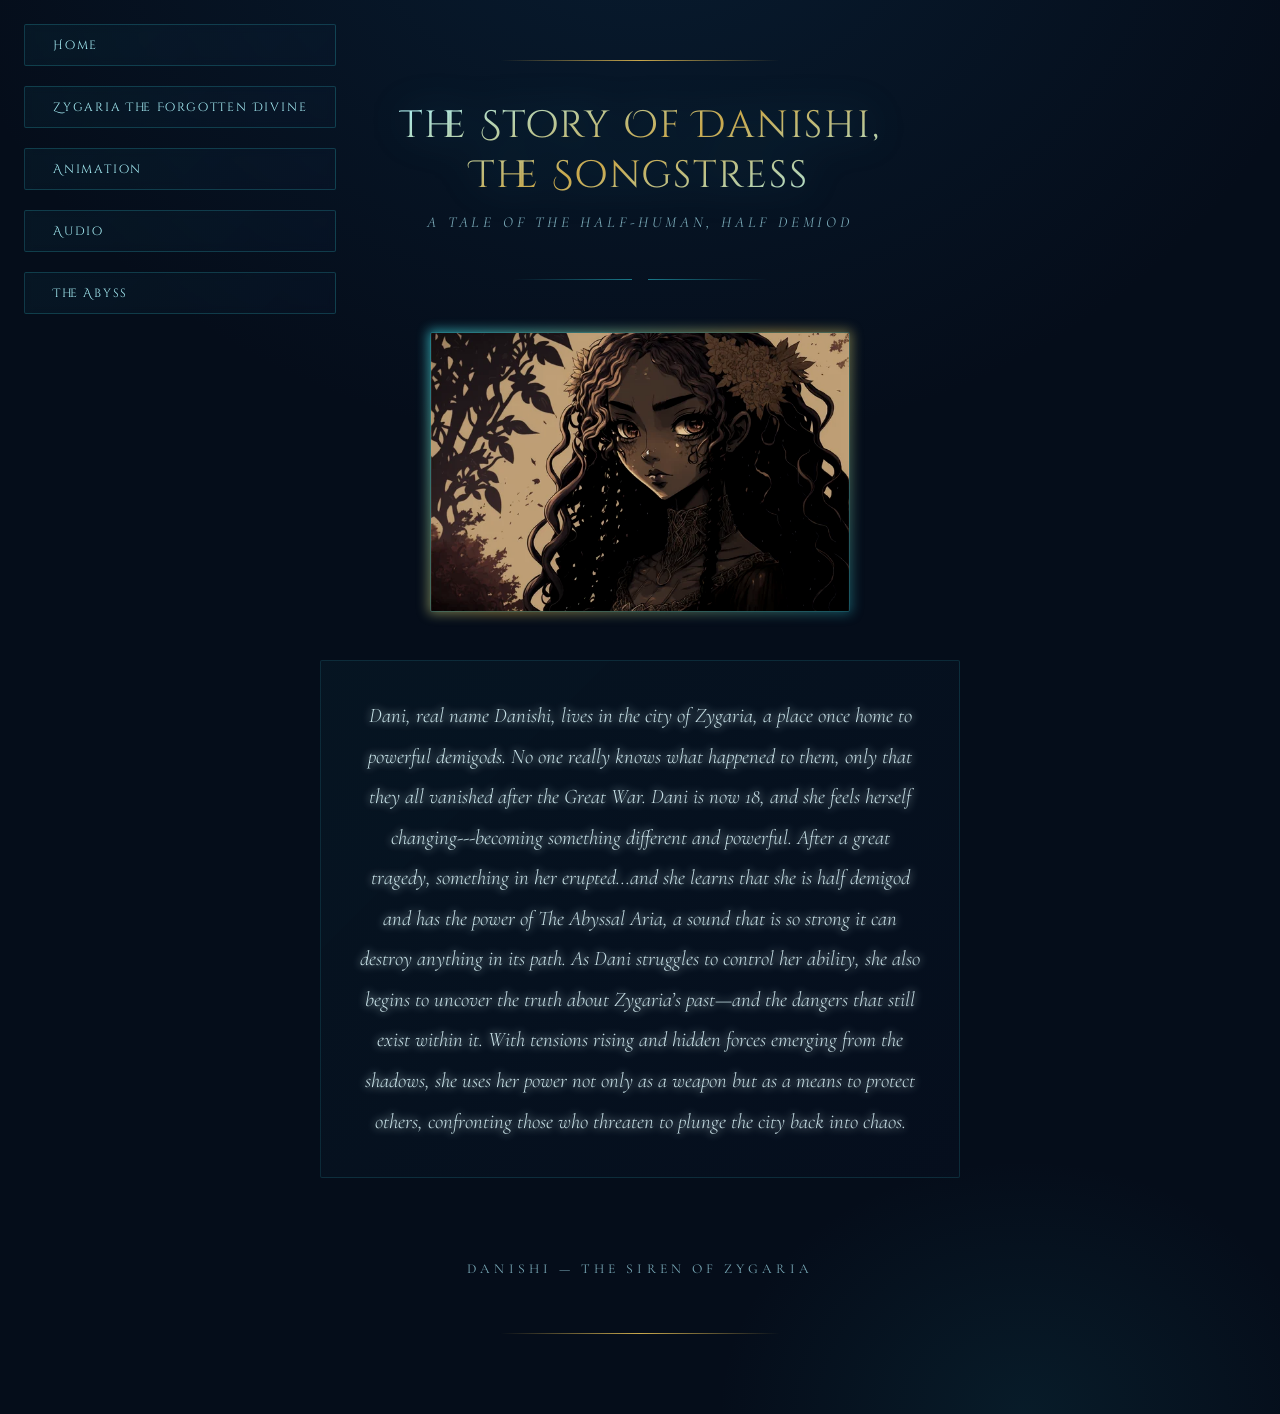
<file: index.html>
<!doctype html>
<html>
  <head>
    <meta charset="utf-8" />
    <meta name="viewport" content="width=device-width, initial-scale=1" />
    <title>The Song Of the Demigod</title>
    <link rel="stylesheet" href="styling/style.css" />
  </head>
  <body>
    <div class="rule"></div>

    <h1>The Story Of Danishi,<br />The Songstress</h1>
    <div class="subtitle">A tale of the half-human, half demiod</div>

    <div class="divider">
      <span></span>
      <!-- <span class="symbol">⟡</span> -->
      <span></span>
    </div>

    <nav class="nav-buttons">
      <a href="index.html" class="btn">Home</a>
      <a href="landscape.html" class="btn">Zygaria The Forgotten Divine</a>
      <a href="animation.html" class="btn">Animation</a>
      <a href="audio.html" class="btn">Audio</a>
      <a href="programming.html" class="btn">The Abyss</a>
    </nav>
    <div class="img-wrapper">
      <img src="images/lee.webp" alt="Danishi, the Songstress" />
    </div>

    <p>
      Dani, real name Danishi, lives in the city of Zygaria, a place once home
      to powerful demigods. No one really knows what happened to them, only that
      they all vanished after the Great War. Dani is now 18, and she feels
      herself changing---becoming something different and powerful. After a
      great tragedy, something in her erupted...and she learns that she is half
      demigod and has the power of The Abyssal Aria, a sound that is so strong
      it can destroy anything in its path. As Dani struggles to control her
      ability, she also begins to uncover the truth about Zygaria’s past—and the
      dangers that still exist within it. With tensions rising and hidden forces
      emerging from the shadows, she uses her power not only as a weapon but as
      a means to protect others, confronting those who threaten to plunge the
      city back into chaos.
    </p>

    <div class="caption">Danishi &mdash; The Siren of Zygaria</div>

    <div class="rule-bottom"></div>
  </body>
</html>
</file>
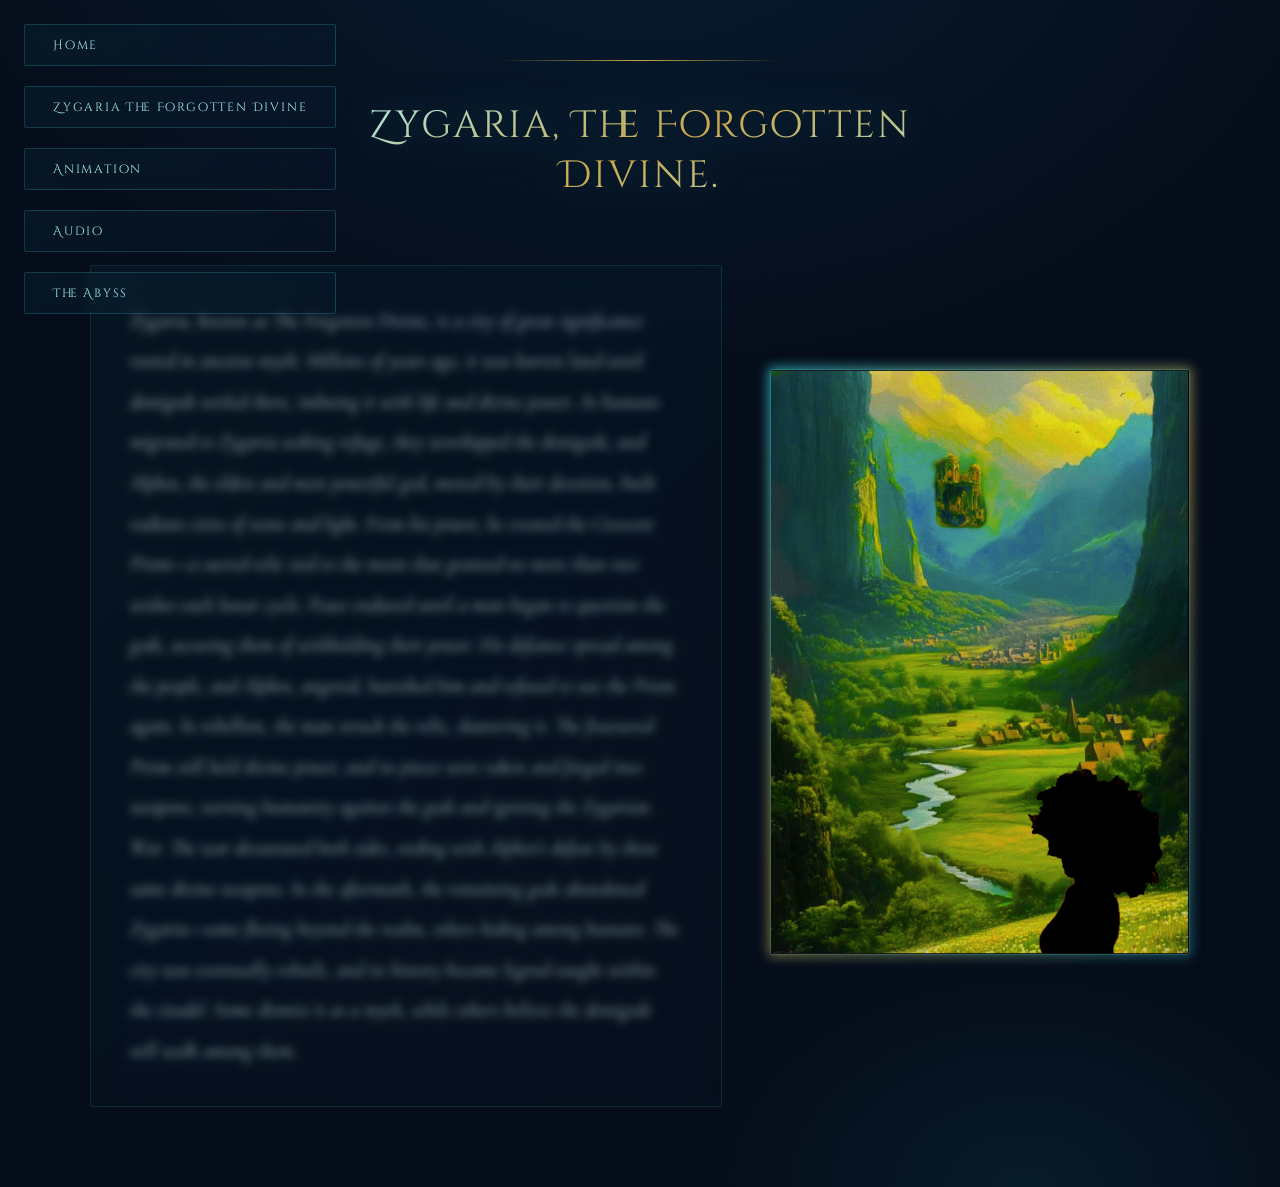
<file: landscape.html>
<!doctype html>
<html>
  <head>
    <meta charset="utf-8" />
    <meta name="viewport" content="width=device-width, initial-scale=1" />
    <title>Zygaria, The Forgotten Divine</title>
    <link rel="stylesheet" href="styling/style.css" />
  </head>
  <body>
    <div class="rule"></div>
    <h1>Zygaria, The Forgotten Divine.</h1>

    <div class="divider"></div>

    <nav class="nav-buttons">
      <a href="index.html" class="btn">Home</a>
      <a href="landscape.html" class="btn">Zygaria The Forgotten Divine</a>
      <a href="animation.html" class="btn">Animation</a>
      <a href="audio.html" class="btn">Audio</a>
      <a href="programming.html" class="btn">The Abyss</a>
    </nav>

    <div class="content-row">
      <p>
        Zygaria, known as The Forgotten Divine, is a city of great significance
        rooted in ancient myth. Millions of years ago, it was barren land until
        demigods settled there, imbuing it with life and divine power. As humans
        migrated to Zygaria seeking refuge, they worshipped the demigods, and
        Alphos, the eldest and most powerful god, moved by their devotion, built
        radiant cities of stone and light. From his power, he created the
        Crescent Prism—a sacred relic tied to the moon that granted no more than
        two wishes each lunar cycle. Peace endured until a man began to question
        the gods, accusing them of withholding their power. His defiance spread
        among the people, and Alphos, angered, banished him and refused to use
        the Prism again. In rebellion, the man struck the relic, shattering it.
        The fractured Prism still held divine power, and its pieces were taken
        and forged into weapons, turning humanity against the gods and igniting
        the Zygarian War. The war devastated both sides, ending with Alphos's
        defeat by those same divine weapons. In the aftermath, the remaining
        gods abandoned Zygaria—some fleeing beyond the realm, others hiding
        among humans. The city was eventually rebuilt, and its history became
        legend taught within the citadel. Some dismiss it as a myth, while
        others believe the demigods still walk among them.
      </p>
      <div class="img-wrapper">
        <img src="images/abrahams_landscape.png" alt="The Forgotten Divine" />
      </div>
    </div>
  </body>
</html>
</file>
<file: styling/style.css>
/* Global Styles - these are the base styles for the entire page */

@import url("https://fonts.googleapis.com/css2?family=Cinzel+Decorative:wght@400;700&family=Cormorant+Garamond:ital,wght@0,300;0,400;1,300;1,400&display=swap");

:root {
  --deep: #050d1a;
  --teal: #1a7a8a;
  --glow: #3de8f5;
  --shimmer: #a8f0f8;
  --gold: #c9a84c;
  --text: #d8eef2;
  --muted: #7aaab8;
}

* {
  margin: 0;
  padding: 0;
  box-sizing: border-box;
}

body {
  background-color: var(--deep);
  background-image:
    radial-gradient(ellipse 80% 60% at 50% -10%, #0e3a5c55 0%, transparent 70%),
    radial-gradient(ellipse 40% 30% at 80% 100%, #1a7a8a22 0%, transparent 60%);
  color: var(--text);
  font-family: "Cormorant Garamond", serif;
  min-height: 100vh;
  display: flex;
  flex-direction: column;
  align-items: center;
  padding: 60px 24px 80px;
  overflow-x: hidden;
}

/* Floating particles */
body::before {
  content: "";
  position: fixed;
  inset: 0;
  background-image: radial-gradient(1px 1px at 35% 90%, transparent 100%);
  opacity: 0.4;
  pointer-events: none;
  animation: drift 8s ease-in-out infinite alternate;
}

@keyframes drift {
  from {
    transform: translateY(0px);
  }
  to {
    transform: translateY(-12px);
  }
}

/* ── Decorative top rule ── */
.rule {
  width: 280px;
  height: 1px;
  background: linear-gradient(90deg, transparent, var(--gold), transparent);
  margin-bottom: 40px;
  opacity: 0;
  animation: fadeUp 1s ease 0.2s forwards;
}

/* ── Title ── */
h1 {
  font-family: "Cinzel Decorative", serif;
  font-weight: 400;
  font-size: clamp(1.4rem, 4vw, 2.4rem);
  letter-spacing: 0.05em;
  line-height: 1.3;
  text-align: center;
  max-width: 680px;
  background: linear-gradient(
    160deg,
    var(--shimmer) 0%,
    var(--gold) 50%,
    var(--shimmer) 100%
  );
  -webkit-background-clip: text;
  -webkit-text-fill-color: transparent;
  background-clip: text;
  filter: drop-shadow(0 0 20px #3de8f540);
  opacity: 0;
  animation: fadeUp 1s ease 0.5s forwards;
  margin-bottom: 12px;
}

/* ── Subtitle ── */
.subtitle {
  font-family: "Cormorant Garamond", serif;
  font-style: italic;
  font-size: 0.95rem;
  color: var(--muted);
  letter-spacing: 0.25em;
  text-transform: uppercase;
  opacity: 0;
  animation: fadeUp 1s ease 0.7s forwards;
  margin-bottom: 48px;
}

/* ── Decorative divider ── */
.divider {
  display: flex;
  align-items: center;
  gap: 16px;
  margin-bottom: 52px;
  opacity: 0;
  animation: fadeUp 1s ease 0.9s forwards;
}

.divider span {
  width: 120px;
  height: 1px;
  background: linear-gradient(90deg, transparent, var(--teal));
}

.divider span:last-child {
  background: linear-gradient(90deg, var(--teal), transparent);
}

.divider .symbol {
  color: var(--glow);
  font-size: 1.1rem;
  filter: drop-shadow(0 0 6px var(--glow));
}

/* ── Story paragraph ── */
p {
  font-size: clamp(1.1rem, 2.5vw, 1.3rem);
  font-weight: 300;
  line-height: 1.95;
  color: var(--text);
  max-width: 640px;
  text-align: center;
  font-style: italic;
  position: relative;
  padding: 36px 40px;
  margin-bottom: 64px;
  opacity: 0;
  animation: fadeUp 1s ease 1.1s forwards;
}

/* Glass card behind paragraph */
p::before {
  content: "";
  position: absolute;
  inset: 0;
  background: linear-gradient(135deg, #1a7a8a12, #0e204018);
  border: 1px solid #3de8f520;
  border-radius: 2px;
  backdrop-filter: blur(4px);
}

/* ── Image wrapper ── */
.img-wrapper {
  position: relative;
  opacity: 0;
  animation: fadeUp 1s ease 1.3s forwards;
  margin-bottom: 48px;
}

.img-wrapper::before {
  content: "";
  position: absolute;
  inset: -2px;
  background: linear-gradient(135deg, var(--glow), var(--gold), var(--teal));
  border-radius: 4px;
  z-index: 0;
  opacity: 0.6;
  filter: blur(6px);
  animation: pulse 4s ease-in-out infinite alternate;
}

@keyframes pulse {
  from {
    opacity: 0.4;
    filter: blur(6px);
  }
  to {
    opacity: 0.8;
    filter: blur(10px);
  }
}

img {
  display: block;
  position: relative;
  z-index: 1;
  width: min(420px, 90vw);
  height: auto;
  border-radius: 2px;
  border: 1px solid #3de8f530;
  filter: brightness(0.9) contrast(1.05) saturate(0.9);
}

/* ── Caption ── */
.caption {
  margin-top: 18px;
  font-size: 0.85rem;
  letter-spacing: 0.3em;
  text-transform: uppercase;
  color: var(--muted);
  text-align: center;
  opacity: 0;
  animation: fadeUp 1s ease 1.5s forwards;
}

/* ── Bottom rule ── */
.rule-bottom {
  width: 280px;
  height: 1px;
  background: linear-gradient(90deg, transparent, var(--gold), transparent);
  margin-top: 56px;
  opacity: 0;
  animation: fadeUp 1s ease 1.7s forwards;
}

@keyframes fadeUp {
  from {
    opacity: 0;
    transform: translateY(20px);
  }
  to {
    opacity: 1;
    transform: translateY(0);
  }
}

/* BUTTONS */

.nav-buttons {
  display: flex;
  justify-content: center;
  gap: 20px;
  flex-wrap: wrap;
  opacity: 0;
  animation: fadeUp 1s ease 1.9s forwards;
  position: fixed;
  top: 24px;
  left: 24px;
  margin: 0;
  z-index: 100;
  flex-direction: column;
}

.btn {
  text-decoration: none;
  padding: 12px 28px;
  font-family: "Cinzel Decorative", serif;
  font-size: 0.75rem;
  letter-spacing: 0.15em;
  color: var(--shimmer);
  background: linear-gradient(135deg, #1a7a8a18, #0e204028);
  border: 1px solid #3de8f530;
  border-radius: 2px;
  backdrop-filter: blur(4px);
  position: relative;
  overflow: hidden;
  transition: all 0.4s ease;
}

/* Shimmer sweep on hover */
.btn::before {
  content: "";
  position: absolute;
  inset: 0;
  background: linear-gradient(135deg, #3de8f508, #c9a84c12, #3de8f508);
  opacity: 0;
  transition: opacity 0.4s ease;
}

.btn:hover {
  color: var(--gold);
  border-color: #c9a84c60;
  background: linear-gradient(135deg, #1a7a8a28, #0e204040);
  transform: translateY(-3px);
  filter: drop-shadow(0 0 10px #3de8f530);
}

.btn:hover::before {
  opacity: 1;
}

.btn:active {
  transform: translateY(-1px);
  filter: drop-shadow(0 0 4px #3de8f520);
}

/* LANDSCAPE PAGE */
.content-row {
  display: flex;
  align-items: center;
  gap: 48px;
  max-width: 1100px;
  width: 100%;
  opacity: 0;
  animation: fadeUp 1s ease 1.1s forwards;
}

.content-row p {
  margin-bottom: 0;
  text-align: left;
  flex: 1;
  opacity: 1;
  animation: none;
}

.content-row .img-wrapper {
  flex-shrink: 0;
  opacity: 1;
  animation: none;
}
</file>
